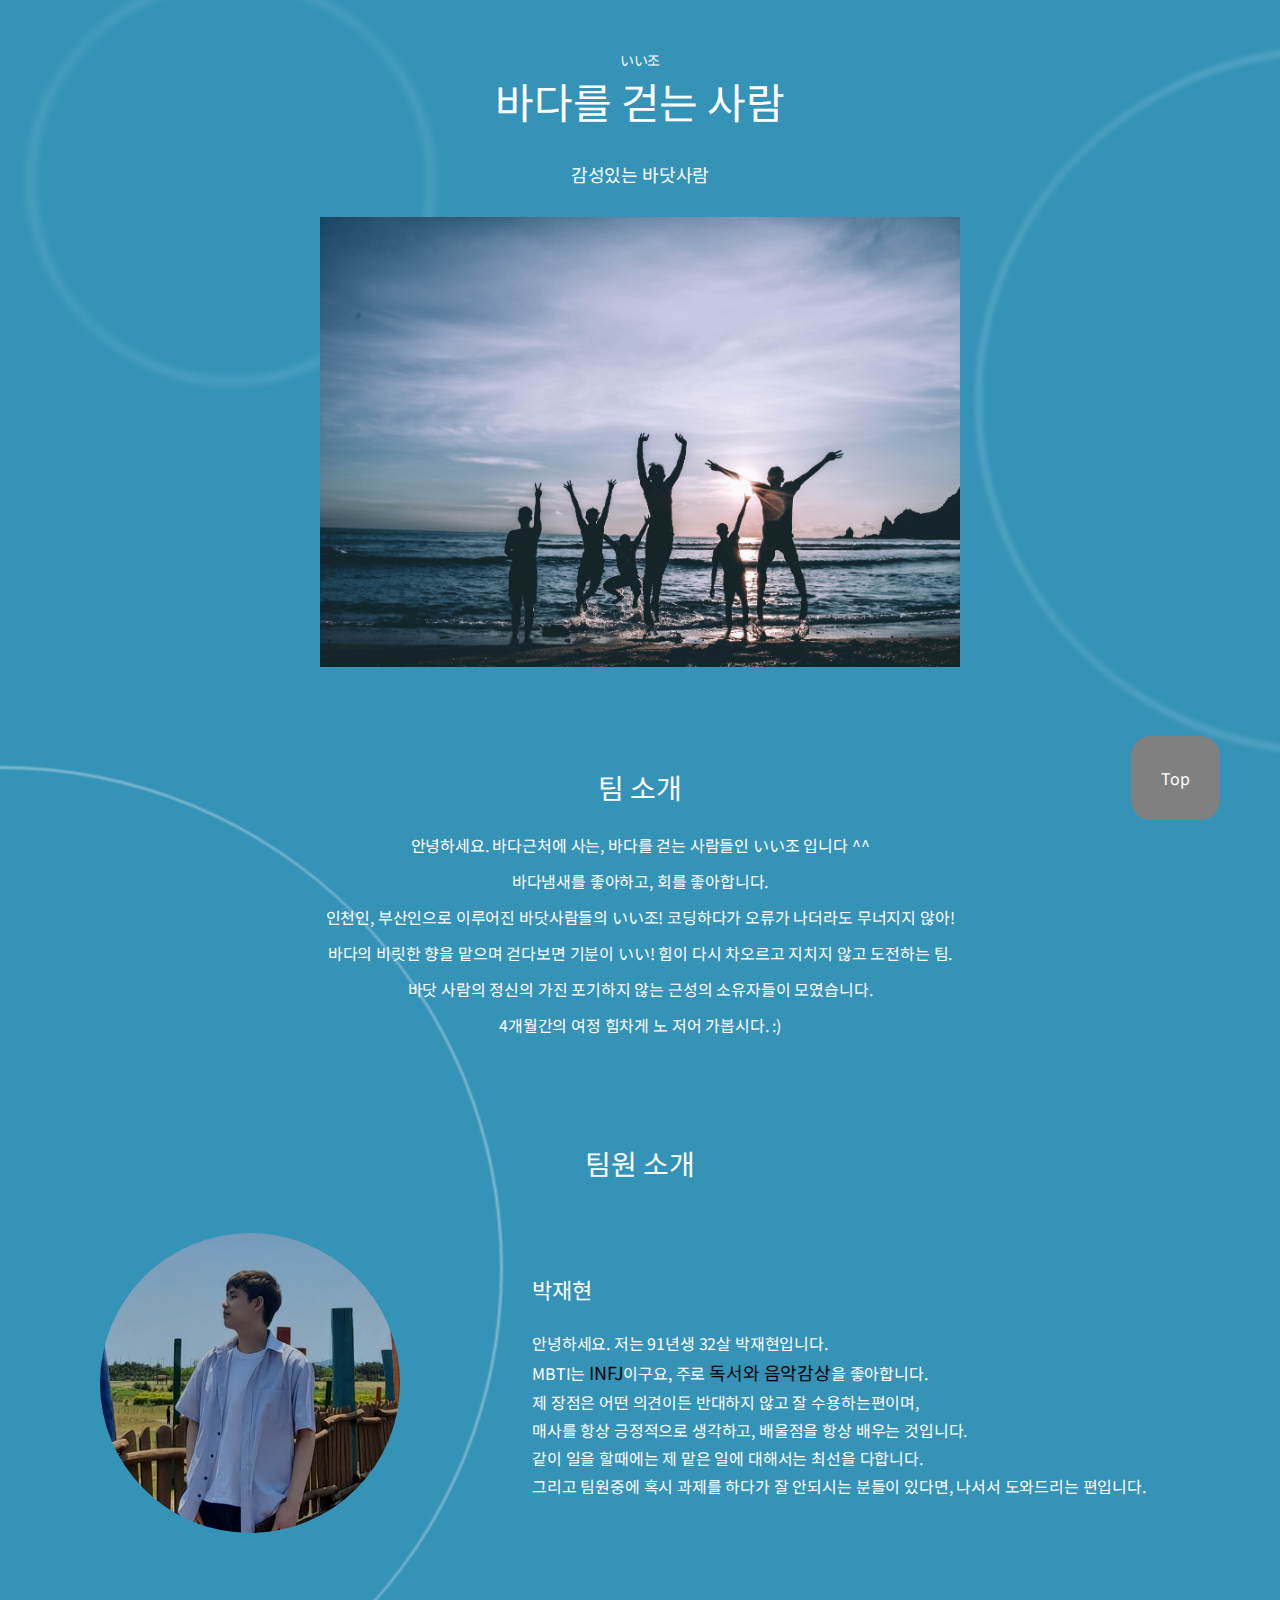
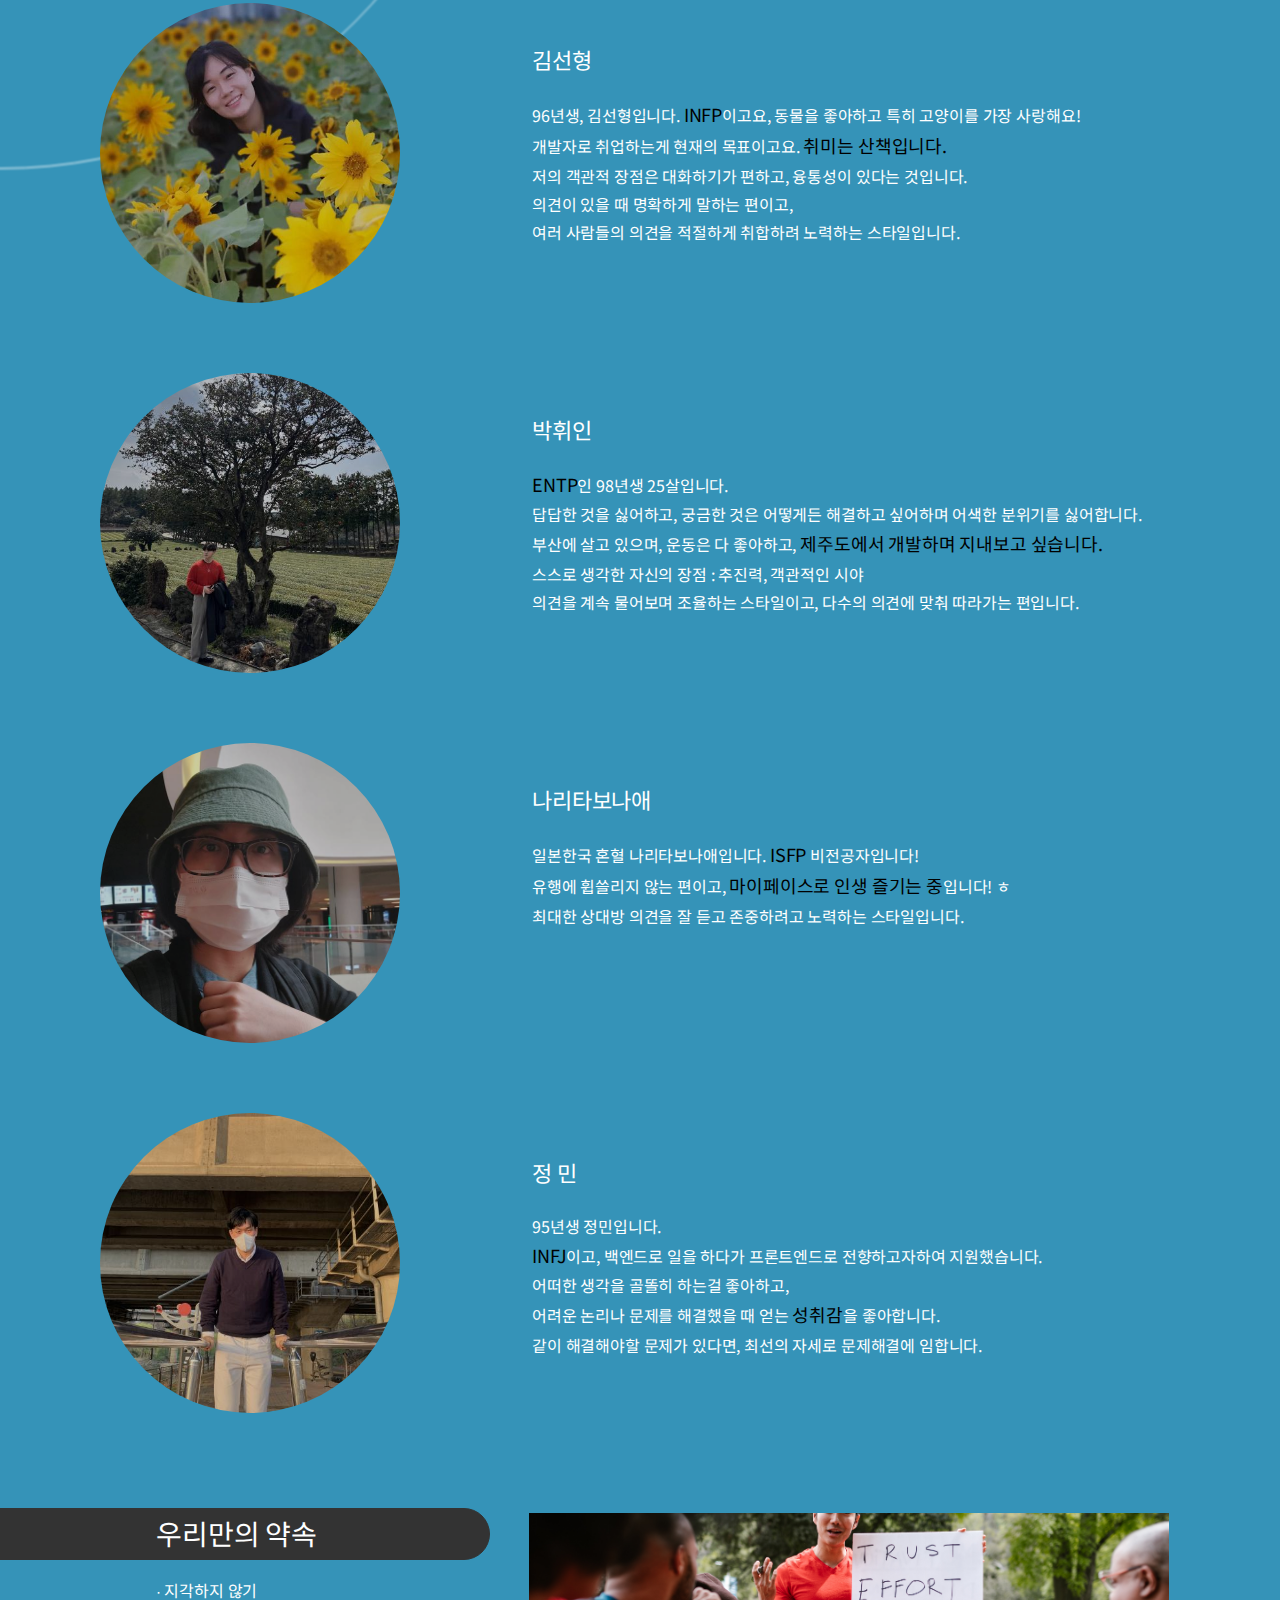
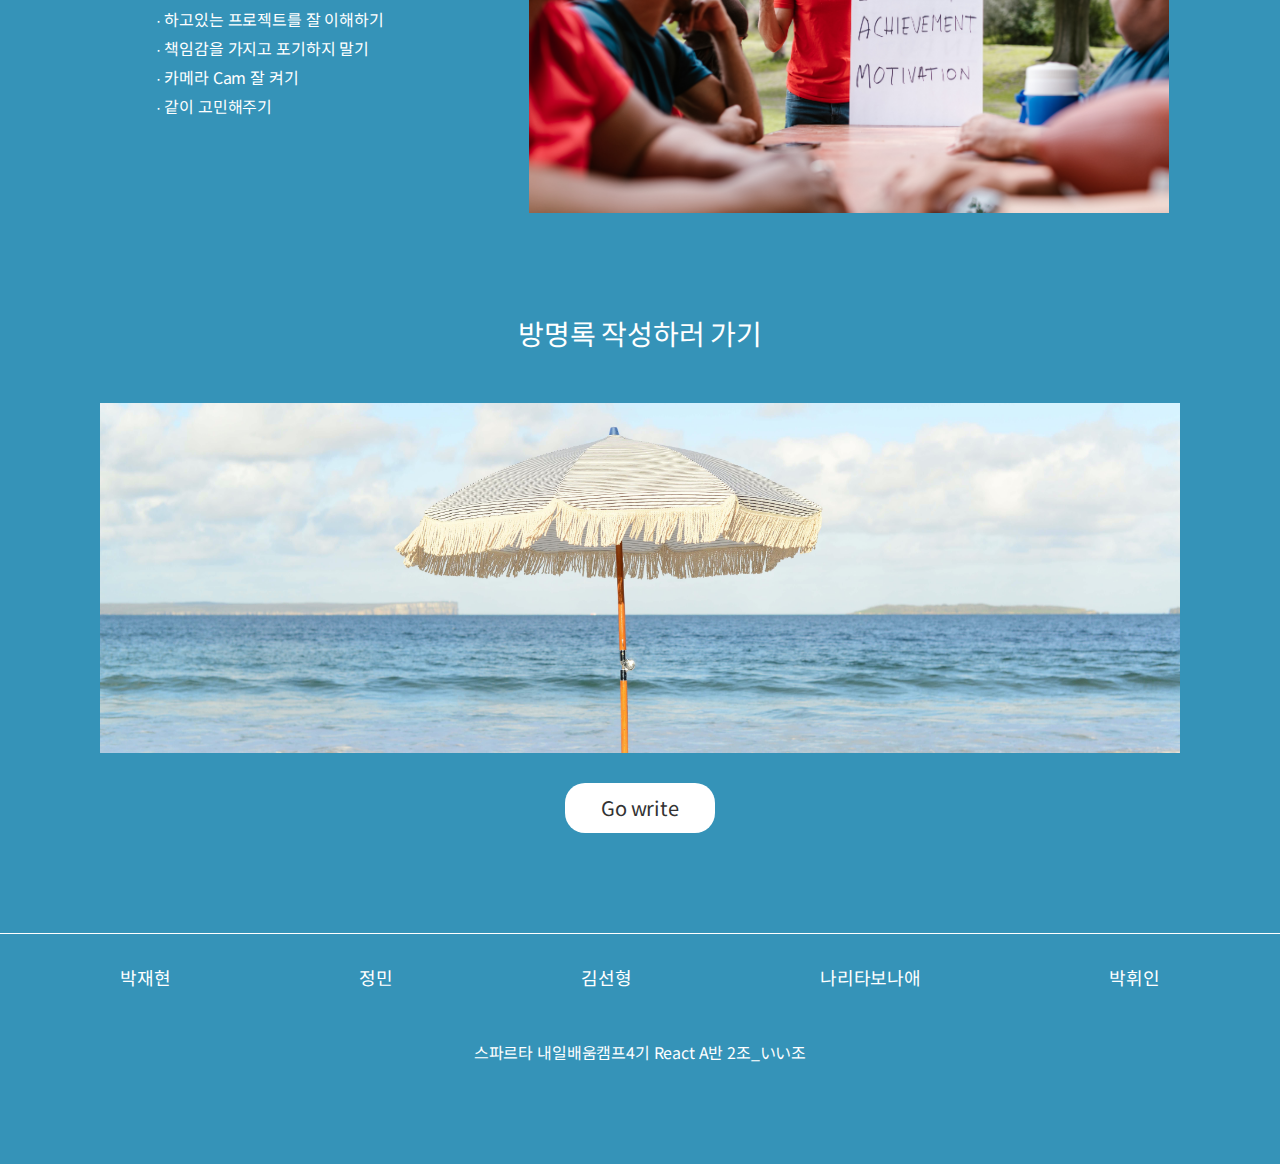
<file: templates/index.html>
<!DOCTYPE html>
<html lang="en">

<head>
    <meta charset="UTF-8">
    <meta http-equiv="X-UA-Compatible" content="IE=edge">
    <meta name="viewport" content="width=device-width, initial-scale=1.0">

    <meta property="og:title" content="내배캠4기 いい조 소개">
    <meta property="og:description" content="いい조의 소개 페이지입니다.">
    <meta property="og:image" content="./templates/image/meta_image.jpg">

    <link rel="stylesheet" href="../static/css/common.css">
    <link rel="stylesheet" href="../static/css/style.css">

    <link href=" https://fonts.googleapis.com/css2?family=Noto+Sans+KR:wght@100;300;400;700&display=swap"
        rel="stylesheet">
    <!-- 구글폰트 cdn -->
    <script src="https://ajax.googleapis.com/ajax/libs/jquery/3.5.1/jquery.min.js"></script>
    <!-- ajax cdn -->

    <title>바다를 걷는 사람</title>

</head>

<body>
    <header id='header'>
        <div>
            <h1>바다를 걷는 사람</h1>
        </div>
        <p>감성있는 바닷사람</p>
    </header>

    <section id='main_banner'>
        <div class="imgBox"></div>
    </section>

    <section id="team_introduce">
        <div class="inner">
            <h4 class="title">팀 소개</h4>
            <p>안녕하세요. 바다근처에 사는, 바다를 걷는 사람들인 いい조 입니다 ^^<br>
                바다냄새를 좋아하고, 회를 좋아합니다.<br>
                인천인, 부산인으로 이루어진 바닷사람들의 いい조! 코딩하다가 오류가 나더라도 무너지지 않아!<br>
                바다의 비릿한 향을 맡으며 걷다보면 기분이 いい! 힘이 다시 차오르고 지치지 않고 도전하는 팀.<br>
                바닷 사람의 정신의 가진 포기하지 않는 근성의 소유자들이 모였습니다.<br>
                4개월간의 여정 힘차게 노 저어 가봅시다. :)</p>
        </div>
    </section>

    <article id="introduce">
        <div class="inner">
            <h4 class="title">팀원 소개</h4>
            <div class="flex card">
                <div class="pic"></div>
                <div class="text">
                    <p class="name">박재현</p>
                    <p>안녕하세요. 저는 91년생 32살 박재현입니다.<br>
                        MBTI는 <span class="mbti">INFJ</span>이구요, 주로 <span class="habby">독서와 음악감상</span>을 좋아합니다.<br>
                        제 장점은 어떤 의견이든 반대하지 않고 잘 수용하는편이며,<br>
                        매사를 항상 긍정적으로 생각하고, 배울점을 항상 배우는 것입니다.<br>
                        같이 일을 할때에는 제 맡은 일에 대해서는 최선을 다합니다.<br>
                        그리고 팀원중에 혹시 과제를 하다가 잘 안되시는 분들이 있다면, 나서서 도와드리는 편입니다.</p>
                </div>
            </div>

            <div class="flex card">
                <div class="pic"></div>
                <div class="text">
                    <p class="name">김선형</p>
                    <p>96년생, 김선형입니다. <span class="mbti">INFP</span>이고요, 동물을 좋아하고 특히 고양이를 가장 사랑해요!<br>
                        개발자로 취업하는게 현재의 목표이고요. <span class="habby">취미는 산책입니다.</span><br>
                        저의 객관적 장점은 대화하기가 편하고, 융통성이 있다는 것입니다.<br>
                        의견이 있을 때 명확하게 말하는 편이고,<br>
                        여러 사람들의 의견을 적절하게 취합하려 노력하는 스타일입니다.
                </div>
            </div>

            <div class="flex card">
                <div class="pic"></div>
                <div class="text">
                    <p class="name">박휘인</p>
                    <p><span class="mbti">ENTP</span>인 98년생 25살입니다.<br>
                        답답한 것을 싫어하고, 궁금한 것은 어떻게든 해결하고 싶어하며 어색한 분위기를 싫어합니다.<br>
                        부산에 살고 있으며, 운동은 다 좋아하고, <span class="habby">제주도에서 개발하며 지내보고 싶습니다.</span><br>
                        스스로 생각한 자신의 장점 : 추진력, 객관적인 시야<br>
                        의견을 계속 물어보며 조율하는 스타일이고, 다수의 의견에 맞춰 따라가는 편입니다.
                </div>
            </div>

            <div class="flex card">
                <div class="pic"></div>
                <div class="text">
                    <p class="name">나리타보나애</p>
                    <p>일본한국 혼혈 나리타보나애입니다. <span class="mbti">ISFP</span> 비전공자입니다!<br>
                        유행에 휩쓸리지 않는 편이고, <span class="habby">마이페이스로 인생 즐기는 중</span>입니다! ㅎ<br>
                        최대한 상대방 의견을 잘 듣고 존중하려고 노력하는 스타일입니다.
                </div>
            </div>

            <div class="flex card">
                <div class="pic"></div>
                <div class="text">
                    <p class="name">정 민</p>
                    <p>95년생 정민입니다.<br>
                        <span class="mbti">INFJ</span>이고, 백엔드로 일을 하다가 프론트엔드로 전향하고자하여 지원했습니다.<br>
                        어떠한 생각을 골똘히 하는걸 좋아하고,<br>
                        어려운 논리나 문제를 해결했을 때 얻는 <span class="habby">성취감</span>을 좋아합니다.<br>
                        같이 해결해야할 문제가 있다면, 최선의 자세로 문제해결에 임합니다.
                    </p>
                </div>
            </div>
        </div>
    </article>

    <section id="promise">
        <div class="flex inner">
            <div>
                <h4 class="title">우리만의 약속</h4>
                <ul>
                    <li>∙ 지각하지 않기</li>
                    <li>∙ 하고있는 프로젝트를 잘 이해하기</li>
                    <li>∙ 책임감을 가지고 포기하지 말기</li>
                    <li>∙ 카메라 Cam 잘 켜기</li>
                    <li>∙ 같이 고민해주기</li>
                </ul>
            </div>
            <div class="imgBox"></div>
        </div>
    </section>

    <section id="guest_book">
        <div class="inner">
            <h4 class="title">방명록 작성하러 가기</h4>
            <div class="imgBox"></div>
            <a class="btn" href="./guestBook" target="_blank" title="방명록 작성 버튼">Go write</a>
        </div>
    </section>

    <footer id="footer">
        <ul class="flex inner">
            <li>박재현</li>
            <li>정민</li>
            <li>김선형</li>
            <li>나리타보나애</li>
            <li>박휘인</li>
        </ul>
        <div class="team">
            <p>스파르타 내일배움캠프4기 React A반 2조_いい조</p>
        </div>
    </footer>

    <a href="#" id="top_btn">Top</a>
</body>

</html>
</file>
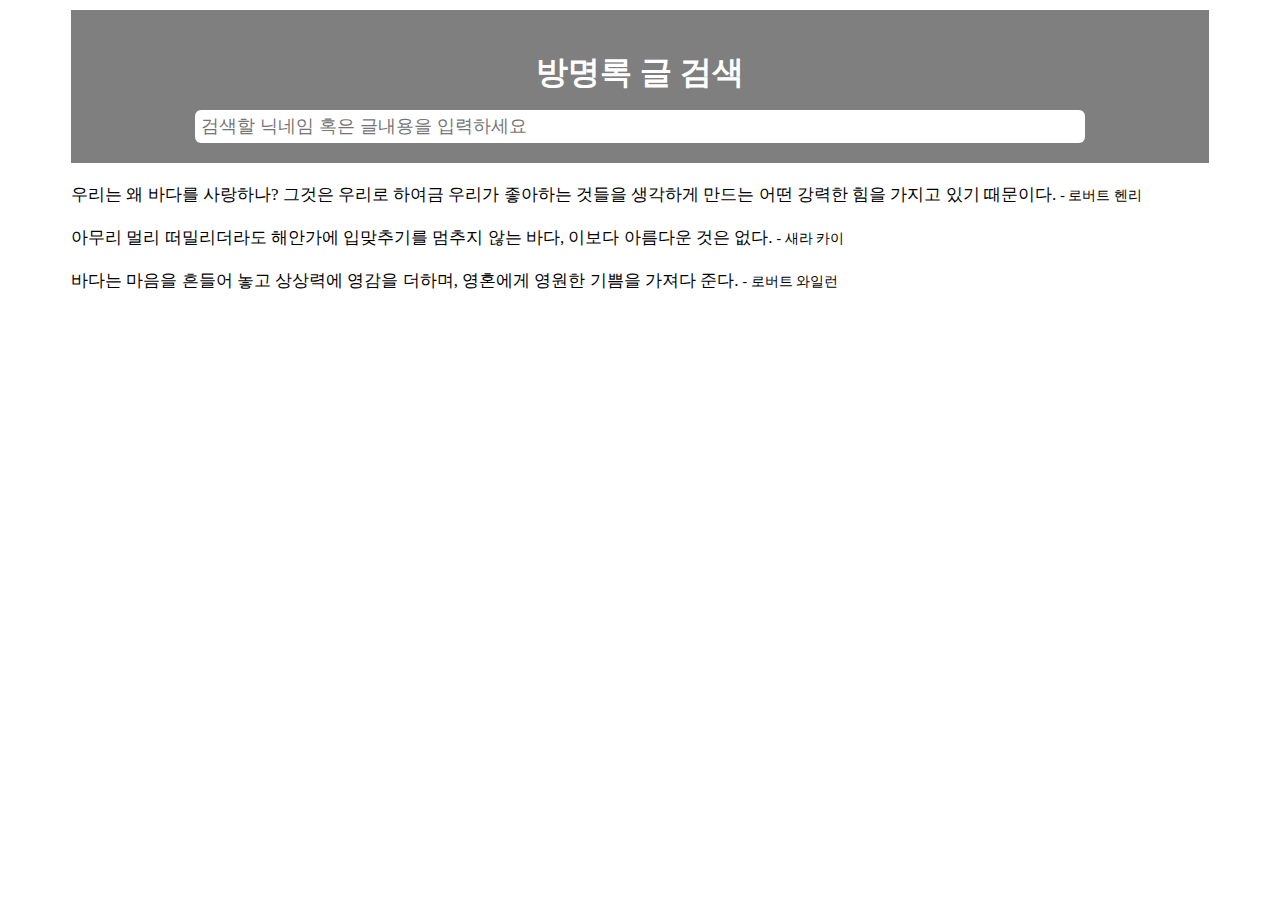
<file: templates/search_function.html>
<!DOCTYPE html>
<html lang="en">
<head>
    <meta charset="UTF-8">
    <meta name="viewport" content="width=device-width, initial-scale=1, shrink-to-fit=no">
    <meta property="og:title" content="Doja Cat Fan Book"/>
    <meta property="og:description" content="leave your supporting comments."/>
    <meta property="og:image"
          content="https://img1.daumcdn.net/thumb/R1280x0/?scode=mtistory2&fname=https%3A%2F%2Fblog.kakaocdn.net%2Fdn%2Fdi8QuP%2FbtrOkdpti7F%2FFIGsll9PpkjrH3fOJMSqc0%2Fimg.jpg"/>

    <link href="https://cdn.jsdelivr.net/npm/bootstrap@5.0.2/dist/css/bootstrap.min.css" rel="stylesheet"
          integrity="sha384-EVSTQN3/azprG1Anm3QDgpJLIm9Nao0Yz1ztcQTwFspd3yD65VohhpuuCOmLASjC" crossorigin="anonymous">
    <script src="https://ajax.googleapis.com/ajax/libs/jquery/3.5.1/jquery.min.js"></script>
    <script src="https://cdn.jsdelivr.net/npm/bootstrap@5.0.2/dist/js/bootstrap.bundle.min.js"
            integrity="sha384-MrcW6ZMFYlzcLA8Nl+NtUVF0sA7MsXsP1UyJoMp4YLEuNSfAP+JcXn/tWtIaxVXM"
            crossorigin="anonymous"></script>

    <link href="https://fonts.googleapis.com/css2?family=Noto+Serif+KR&display=swap" rel="stylesheet">


<!--    위의 스크립트 및 링크는 선형님꺼 index.html 그대로 붙였습니다-->

    <title>바다를 いい</title>

    <style>
        .searchbox {
            width: 90%;
            margin: 10px auto;
        }


        .header {
            background-image: linear-gradient(0deg, rgba(0, 0, 0, 0.5), rgba(0, 0, 0, 0.5)), url("https://a.cdn-hotels.com/gdcs/production18/d1475/81f80bac-e382-4f0d-8dd2-e89ab44ee92c.jpg?impolicy=fcrop&w=1600&h=1066&q=medium");
            background-size: cover;
            background-position: center;

            overflow: hidden;
            padding: 20px;
            text-align: center;
        }
        .header h1 {
            text-transform: uppercase;
            color: white;
            margin-bottom: 15px;
        }


        #fil {
            border: none;
            padding: 6px;
            font-size: 18px;
            width: 80%;
            border-radius: 6px;
        }
        #fil:focus {
            outline: none;
        }


        .item {
            margin: 20px 0 20px 0;
        }
        .nick {
            font-size: 14px;
            display: inline-block;
            white-space: nowrap;
        }
        .contents {
            font-size: 17px;
            font-weight: 470;
        }

    </style>

    <script>
        function filter() {

            let value, contents, nick, item, i;

            value = document.getElementById("fil").value;
            // "fil"아이디에 포함된 모든 문자열의 입력값을 value에 넣어준다. 쉽게 보면 글검색창에 단어를 입력시 value에 넣어준다
            // 라고 생각하면됨

            item = document.getElementsByClassName("blockquote");
            // "item"클래스, 즉 이미 있는 글내용과 닉네임이 있는 클래스에 포함된 모든 문자열을 item에 넣어준다.

            for (i = 0; i < item.length; i++) {
                // item에는 item[0], item[1], item[2] 현재 이렇게 담겨져있다.

                contents = item[i].getElementsByClassName("contents");
                // 각 아이템 배열에서 클래스 contents, 즉 글내용 부분을 담는다
                nick = item[i].getElementsByClassName("blockquote-footer");
                // 각 아이템 배열에서 클래스 nick, 즉 닉네임 부분을 담는다
                if (contents[0].innerHTML.indexOf(value) > -1 ||
                    nick[0].innerHTML.indexOf(value) > -1 ) {
                    // innerHTML은 HTML의 컨텐츠, 즉 내용에 접근할 수 있는 변수이고
                    // indexOf()는 괄호안 값 문자열의 위치가 0,1,2,3,4... 인지 반환, 만약 없으면 -1을 반환한다.

                    //만약 첫번째 글내용에 HTML의 컨텐츠값인 value(이건 검색창에서 입력한 문자열)가 존재하거나
                    //|| 혹은 첫번째 닉네임에 HTML의 컨텐츠값인 value(이건 검색창에서 입력한 문자열)이 존재할경우

                    item[i].style.display = "block";
                    // 지금 전체 글내용중에서 해당 번째의 글내용을 보여준다
                } else {
                    item[i].style.display = "none";
                    // 지금 전체 글내용중에서 해당 번째의 글내용을 보여주지 않는다.
                }
            }
        }
    </script>

<body>
<div class="searchbox">
    <div class="header">
        <h1>방명록 글 검색</h1>
        <input onkeyup="filter()" type="text" id="fil" placeholder="검색할 닉네임 혹은 글내용을 입력하세요">
    </div>
<!-- 여기는 onkeyup 즉, 키보드를 두드릴때 마다 filter()함수를 매번 실행한다.-->


    <div class="container">
        <div class="item">
            <span class="contents">우리는 왜 바다를 사랑하나? 그것은 우리로 하여금 우리가 좋아하는 것들을 생각하게 만드는 어떤 강력한 힘을 가지고 있기 때문이다.</span>
            <span class="nick">- 로버트 헨리</span>
        </div>

        <div class="item">
            <span class="contents">아무리 멀리 떠밀리더라도 해안가에 입맞추기를 멈추지 않는 바다, 이보다 아름다운 것은 없다.</span>
            <span class="nick">- 새라 카이</span>
        </div>

        <div class="item">
            <span class="contents">바다는 마음을 흔들어 놓고 상상력에 영감을 더하며, 영혼에게 영원한 기쁨을 가져다 준다.</span>
            <span class="nick">- 로버트 와일런</span>
        </div>
    </div>
<!--    여기는 실제 글내용(contents) 및 닉네임(nick)-->

</div>
</body>
</html>
</file>
<file: static/css/common.css>
@charset "utf-8";

* {
    margin: 0;
    padding: 0;
    font-size: inherit;
    font-weight: inherit;
    color: inherit;
    box-sizing: border-box;
    word-break: keep-all;
}

html {
    font-size: 16px;
    /* line-height: 1.15em */
}

body {
    color: #333;
    font-family: 'Noto Sans KR', sans-serif;
    overflow-x: hidden;
    position: relative;
}

ul,
ol,
li {
    list-style-type: none
}

svg,
img,
embed,
object,
iframe,
fieldset {
    vertical-align: bottom;
    border: none;
}


hr {
    clear: both;
    border: none
}

a {
    color: inherit;
    text-decoration: none;
    background-color: transparent;
    cursor: pointer;
}

b,
strong {
    font-weight: bolder;
}

small {
    font-size: 80%;
}

sub,
sup {
    font-size: 75%;
    line-height: 0;
    position: relative;
    vertical-align: baseline;
}

sub {
    bottom: -0.25em;
}

sup {
    top: -0.5em;
}

table {
    border-collapse: collapse
}

caption {
    text-align: left;
}

td,
th {
    vertical-align: top;
    padding: 0;
}

th {
    text-align: left;
    font-weight: bold;
}

button,
input,
optgroup,
select,
textarea {
    -webkit-appearance: none;
    /* 1 */
    appearance: none;
    vertical-align: middle;
    color: inherit;
    font: inherit;
    background: transparent;
    padding: 0;
    margin: 0;
    border-radius: 0;
    text-align: inherit;
    text-transform: inherit;
    /* 2 */
    color: inherit;
    font-size: inherit;
    font-family: inherit;
    outline: 0
}

[type="checkbox"] {
    -webkit-appearance: checkbox;
    appearance: checkbox;
}

[type="radio"] {
    -webkit-appearance: radio;
    appearance: radio;
}

/*** Correct cursors for clickable elements. */
button,
[type="button"],
[type="reset"],
[type="submit"] {
    cursor: pointer;
}

button:disabled,
[type="button"]:disabled,
[type="reset"]:disabled,
[type="submit"]:disabled {
    cursor: default;
}

select:disabled {
    opacity: inherit;
}

progress {
    vertical-align: baseline;
}

textarea {
    overflow: auto;
}

[type="number"]::-webkit-inner-spin-button,
[type="number"]::-webkit-outer-spin-button {
    height: auto;
}

[type="search"] {
    outline-offset: -2px;
    /* 1 */
}

[type="search"]::-webkit-search-decoration {
    -webkit-appearance: none;
}

::-webkit-file-upload-button {
    -webkit-appearance: button;
    /* 1 */
    font: inherit;
    /* 2 */
}

label[for] {
    cursor: pointer;
}

details {
    display: block;
}

summary {
    display: list-item;
}
</file>
<file: static/css/style.css>
body {
    position: relative;
    background: rgba(3, 120, 166, .8); 
    color: #fff;
    letter-spacing: -0.01em;
}

.title {
    font-size: 28px;
}

.inner {
    width: 100%;
    max-width: 1280px;
    margin: 0 auto;
}

.flex {
    display: flex;
    flex-direction: row;
    flex-wrap: nowrap;
    justify-content: space-between;
    align-self: center;
}

.name {
    font-size: 22px;
    margin-bottom: 20px;
}

.text {
    line-height: 1.75;
}

.mbti, .habby {
    color: #000;
    font-size: 18px;
}

/* #Header */
#header {
    text-align: center;
}

#header h1 {
    position: relative;
    margin-top: 50px;
    margin-bottom: 30px;
    font-size: 42px;
    width: 100%;
}
#header h1::after {
    content: '';
    position: absolute;
    top: -70px;
    left: 30px;
    width: 400px;
    height: 400px;
    border: 1px solid #fff;
    border-radius: 50%;
    filter: blur(5px);
}
#header h1::before {
    content: "いい조";
    position: static;
    bottom: 0;
    right: 0;
    display: block;
    font-size: 14px;
}
#header p {
    font-size: 18px;
    margin-bottom: 30px;
}

/* #main_banner */
#main_banner .imgBox {
    width: 50%;
    height: 450px;
    background: url(../../static/image/main_banner.jpg);
    background-position: center bottom;
    background-repeat: no-repeat;
    background-size: cover;
    position: relative;
    top: 0;
    left: 50%;
    transform: translateX(-50%);
    margin-bottom: 100px;
}

/* #team_introduce */
#team_introduce {
    text-align: center;
    position: relative;
}
#team_introduce::after {
    content: "";
    position: absolute;
    top: 0;
    left: -500px;
    width: 1000px;
    height: 1000px;
    border: 1px solid #fff;
    border-radius: 50%;
    filter: blur(1px);
}

#team_introduce h4 {
    margin-bottom: 20px;
}

#team_introduce p {
    line-height: 2.25;
    padding-bottom: 100px;
}

/* #introduce*/
#introduce .inner {
    width: 1080px;
    position: relative;
}
#introduce::after {
    content: "";
    position: absolute;
    top: 0px;
    right: -400px;
    width: 700px;
    height: 700px;
    border: 1px solid #fff;
    border-radius: 50%;
    z-index: -1;
    filter: blur(3px);
}
#introduce .card {
    position: relative;
    padding-bottom: 70px;
}
#introduce .card:last-child {
    padding-bottom: 100px;
}
#introduce h4 {
    text-align: center;
    margin-bottom: 50px;
}
#introduce .pic {
    background-position: center center;
    background-repeat: no-repeat;
    background-size: cover;
    border-radius: 50%;
    max-width: 100%;
    max-height: 100%;
    width: 300px;
    height: 300px;
    filter: brightness(.8);
    transition-duration: .3s;
}
#introduce .flex.card:nth-of-type(1) .pic{
    background-image: url(../../static/image/Parkjaehyun.jpg);
}
#introduce .flex.card:nth-of-type(2) .pic{
    background-image: url(../../static/image/Kimsunhyung.jpg);
}
#introduce .flex.card:nth-of-type(3) .pic{
    background-image: url(../../static/image/Parkhwuiin.jpg);
    background-position: center bottom;
}
#introduce .flex.card:nth-of-type(4) .pic{
    background-image: url(../../static/image/narita.jpg);
}
#introduce .flex.card:nth-of-type(5) .pic{
    background-image: url(../../static/image/Jungmin.jpg);
}
#introduce .pic:hover {
    box-shadow: 0px 0px 10px #fff;
    filter: brightness(1.25);
    scale: 1.05;
}
#introduce .text {
    position: absolute;
    top: 10%;
    left: 40%;
}
#introduce .text p:nth-of-type(2) {
    width: 620px;
    max-width: 100%;
}

/* #promise */
#promise {
    position: relative;
    padding-bottom: 100px;
}
#promise::after {
    content: "";
    position: absolute;
    top: -5px;
    left: -50px;
    width: 42%;
    height: 50px;
    border: 1px solid #333;
    border-radius: 30px;
    background-color: #333;
    z-index: -1;
}
#promise .flex {
    justify-content: center;
}
#promise .flex.inner > div {
    margin-right: 50px;
}
#promise .title {
    margin-bottom: 25px;
}
#promise ul li {
    margin-bottom: 5px
}

#promise .imgBox {
    width: 50%;
    height: 300px;
    background-image: url(../../static/image/rule.jpg);
    background-position: center center;
    background-repeat: no-repeat;
    background-size: cover;
    position: relative;
    top: 0;
    left: 95px;
    padding-bottom: 100px;
}

/* #guest_book */
#guest_book h4 {
    text-align: center;
    padding-bottom: 50px;
}

#guest_book .imgBox {
    max-width: 1080px ;
    width: 100%;
    height: 350px;
    background-image: url(../../static/image/guest_banner.jpg);
    background-position: center center;
    background-repeat: no-repeat;
    background-size: cover;
    margin: auto;
    margin-bottom: 30px;
}

#guest_book .btn {
    display: block;
    width: 150px;
    height: 50px;
    background-color: #fff;
    margin: 0 auto;
    margin-bottom: 100px;
    color: #333;
    font-size: 20px;
    text-align: center;
    line-height: 2.45;
    border-radius: 20px;
    transition-duration: .3s;
}
#guest_book .btn:hover {
    background: #000;
    color: #fff;
}

/* #footer */
#footer {
    border-top: 1px solid #fff;
}

#footer ul {
    margin-bottom: 50px;
    max-width: 1080px;
    width: 100%;
}
#footer ul li {
    font-size: 18px;
    padding-top: 30px;
}
#footer ul li:nth-of-type(1) {
    margin-left: 20px;
}
#footer ul li:nth-of-type(5) {
    margin-right: 20px;
}
#footer .team {
    text-align: center;
    margin-bottom: 100px;
}

/* #top_btn */
#top_btn {
    position: fixed;
    bottom: 80px;
    right: 60px;
    padding: 30px;
    background-color: gray;
    border-radius: 20px;
    transition-duration: .3s;
}
#top_btn::after {
    content: '';
    position: absolute;
    top: 22%;
    left: 46.5%;
    background-color: #fff;
}
#top_btn::before {
    content: '';
    position: absolute;
    top: 22%;
    right: 46.5%;
    background-color: #fff;
}
#top_btn:hover {
    background-color: #fff;
    color: #333;
}
#top_btn:hover::before, #top_btn:hover::after {
    background-color: #333;
}
#top_btn:hover::before {
    transform: rotate(-45deg);
    width: 20px;
    height: 2px;
}
#top_btn:hover::after {
    transform: rotate(45deg);
    width: 20px;
    height: 2px;
}

/* 반응형 1148px */

@media all and (max-width : 1148px) {
    #introduce .inner {
        width: 100%;
    }
    #introduce .pic {
        margin-left: inherit;
        margin: 0 auto;
        margin-bottom: 20px;
    }

    #introduce .text {
        position: static;
        text-align: center;
        width: 100%;
    }
    #introduce .card.flex {
        flex-direction: column;
        flex-wrap: wrap;
    }
    #introduce .text p:nth-of-type(2) {
        text-align: center;
        width: inherit;
        max-width: inherit;
    }
    #team_introduce::after {
        width: 500px;
        height: 500px;
        top: 300px;
        left: -20%;
    }
}
</file>
